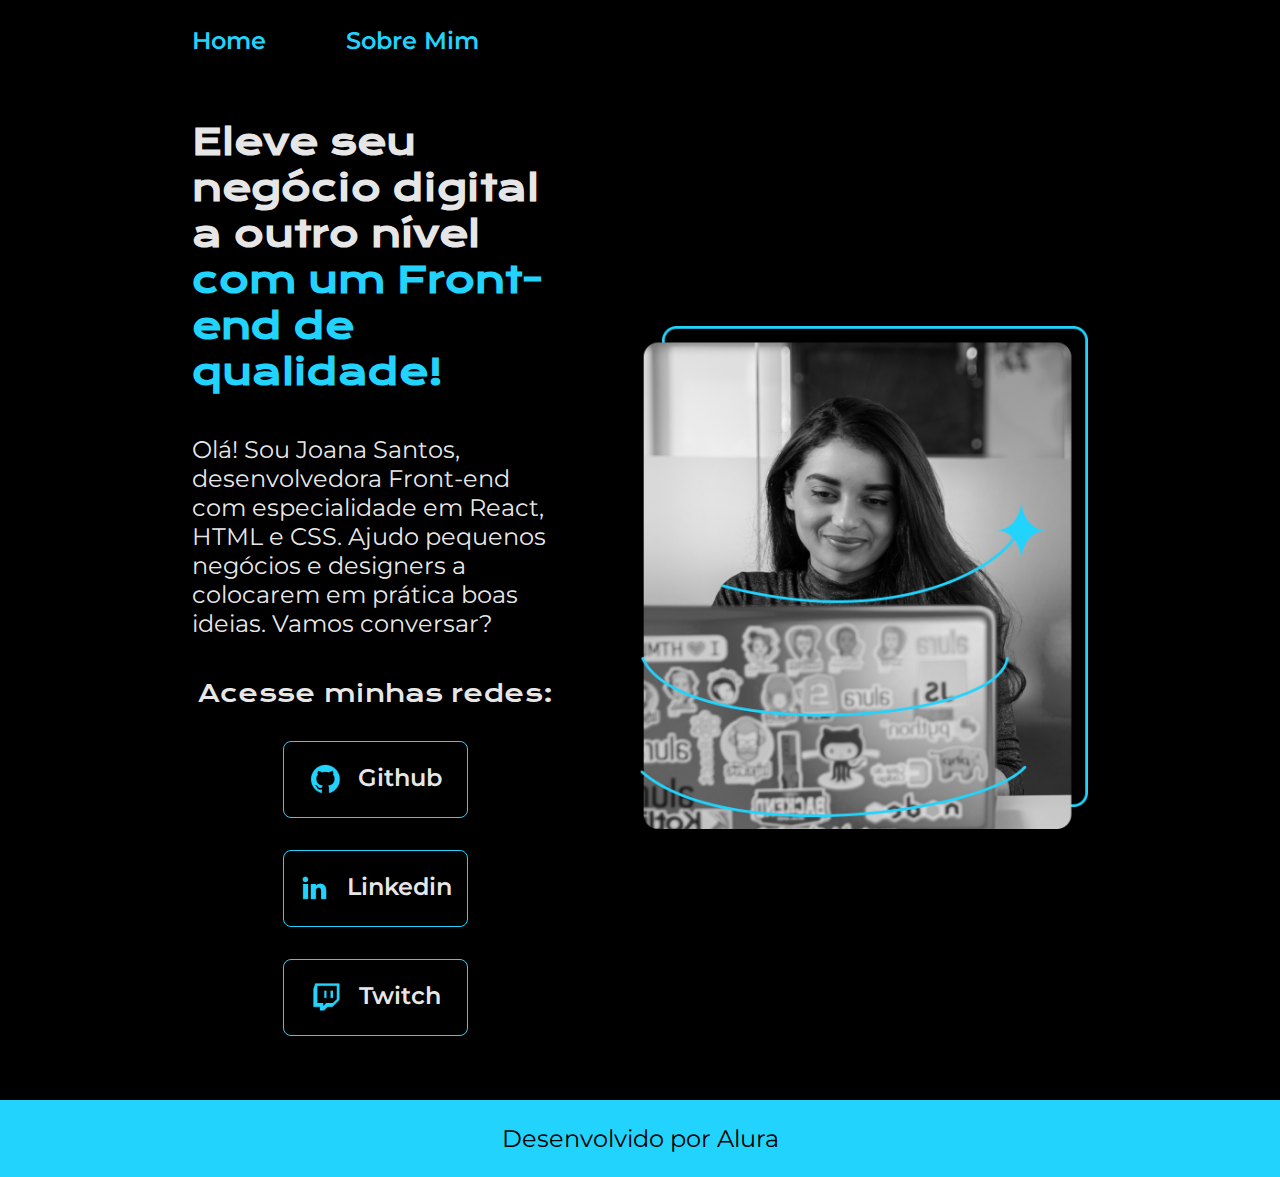
<file: index.html>
<!DOCTYPE html>
<html lang="pt-br">
<head>
    <meta charset="UTF-8">
    <meta http-equiv="X-UA-Compatible" content="IE=edga">
    <meta name="viewport" content="width=device-width, initial-scale=1.0">
    <title>Portfolio</title>
    <link rel="stylesheet" href="./estilos/style.css">
</head>
<body>
    <header class="cabecalho">
        <nav class="cabecalho__menu">
            <a class="cabecalho__menu__link" href="index.html">Home</a>
            <a class="cabecalho__menu__link" href="about.html">Sobre Mim</a>
        </nav>
    </header>
    <main class="apresentacao">
        <section class="apresentacao__conteudo">
            <h1 class="apresentacao__conteudo__titulo">Eleve seu negócio digital a outro nível <strong class="titulo-destaque">com um Front-end de qualidade!</strong></h1>
            <p class="apresentacao__conteudo__texto">Olá! Sou Joana Santos, desenvolvedora Front-end com especialidade em React, HTML e CSS. Ajudo pequenos negócios e designers a colocarem em prática boas ideias. Vamos conversar?</p>
            <div class="apresentacao__links">
                <h2 class="apresentacao__links__subtitulo">Acesse minhas redes:</h2>
                <a class="apresentacao__botoes"  href="https://github.com">
                    <img src="./assets/github.png">
                    Github 
                </a>
                <a class="apresentacao__botoes"  href="https://linekdin.com">
                    <img src="./assets/linkedin.png">
                    Linkedin
                </a>
                <a class="apresentacao__botoes"  href="https://twitch.com">
                    <img src="./assets/twitch.png">
                    Twitch 
                </a>
            </div>
        </section>
        <img class="apresentacao__imagem" src="./assets/imagem.png" alt="Joana Santos foto">
    </main>
    <footer class="rodape">
        <p>Desenvolvido por Alura</p>
    </footer>
</body>
</html>
</file>
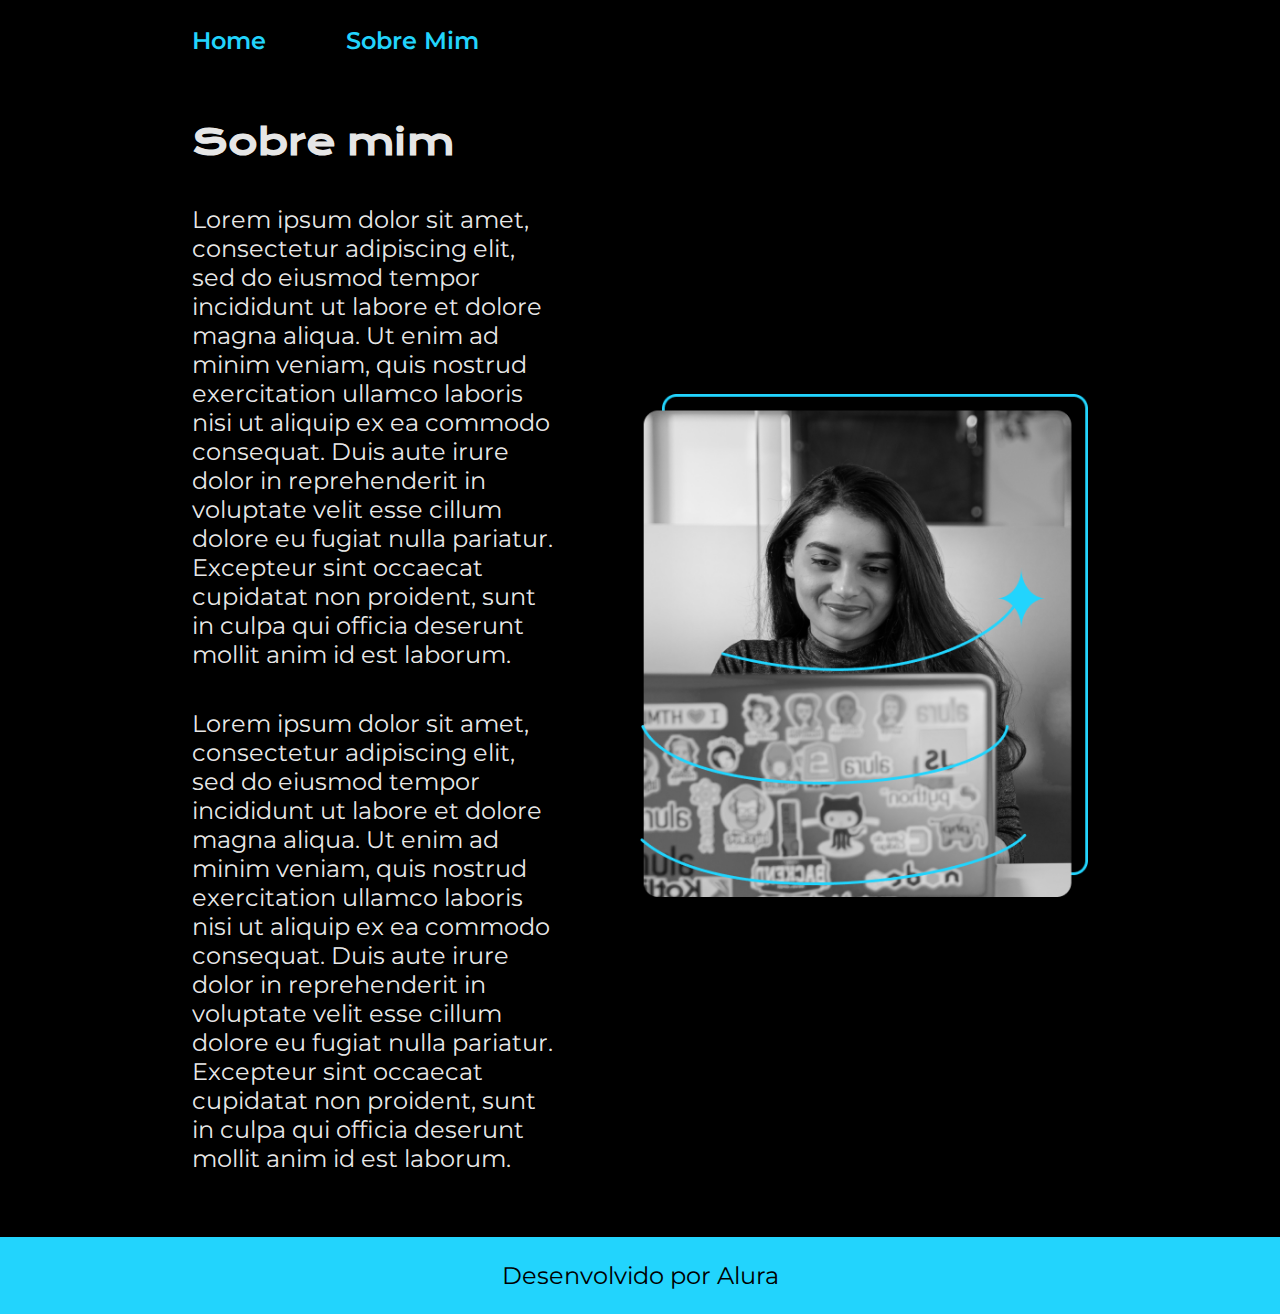
<file: about.html>
<!DOCTYPE html>
<html lang="pt-br">
<head>
    <meta charset="UTF-8">
    <meta name="viewport" content="width=device-width, initial-scale=1.0">
    <title>Sobre Mim</title>
    <link rel="stylesheet" href="./estilos/style.css">
</head>
<body>
    <header class="cabecalho">
        <nav class="cabecalho__menu">
            <a class="cabecalho__menu__link" href="index.html">Home</a>
            <a class="cabecalho__menu__link" href="about.html">Sobre Mim</a>
        </nav>
    </header>
    <main class="apresentacao">
        <section class="apresentacao__conteudo">
            <h1 class="apresentacao__conteudo__titulo">Sobre mim</h1>
            <p class="apresentacao__conteudo__texto">Lorem ipsum dolor sit amet, consectetur adipiscing elit, sed do eiusmod tempor incididunt ut labore et dolore magna aliqua. Ut enim ad minim veniam, quis nostrud exercitation ullamco laboris nisi ut aliquip ex ea commodo consequat. Duis aute irure dolor in reprehenderit in voluptate velit esse cillum dolore eu fugiat nulla pariatur. Excepteur sint occaecat cupidatat non proident, sunt in culpa qui officia deserunt mollit anim id est laborum.</p>
            <p class="apresentacao__conteudo__texto">Lorem ipsum dolor sit amet, consectetur adipiscing elit, sed do eiusmod tempor incididunt ut labore et dolore magna aliqua. Ut enim ad minim veniam, quis nostrud exercitation ullamco laboris nisi ut aliquip ex ea commodo consequat. Duis aute irure dolor in reprehenderit in voluptate velit esse cillum dolore eu fugiat nulla pariatur. Excepteur sint occaecat cupidatat non proident, sunt in culpa qui officia deserunt mollit anim id est laborum.</p>
        </section>
        <img class="apresentacao__imagem" src="./assets/imagem.png" alt="Joana Santos foto">
    </main>
    <footer class="rodape">
        <p>Desenvolvido por Alura</p>
    </footer>
</body>
</html>
</file>
<file: estilos/style.css>
@import url('https://fonts.googleapis.com/css2?family=Krona+One&family=Montserrat:ital,wght@0,100..900;1,100..900&display=swap');

:root {
    --cor-primaria: #000000;
    --cor-secundaria: #F6F6F6F6;
    --cor-terciaria: #22D4FD;
    --cor-quaternaria: #272727;

    --fonte-primaria: "Krona One", sans-serif; 
    --fonte-secundaria: "Montserrat", sans-serif;
}

*{
    margin:0;
    padding:0;
}

body {
    box-sizing: border-box;
    background-color: var(--cor-primaria);
    color: var(--cor-secundaria)
}

.cabecalho {
    padding: 2% 0 0 15%;
}

.cabecalho__menu {
    display: flex;
    gap: 80px;

}

.cabecalho__menu__link {
    font-family: var(--fonte-secundaria);
    font-size: 1.5rem;
    font-weight: 600;
    color:var(--cor-terciaria);
    text-decoration: none;

}



.apresentacao {
    padding: 5% 15%;
    display: flex;
    align-items: center;
    justify-content: space-between;
    gap: 82px;

}

.apresentacao__conteudo {
    width: 50%;
    display: flex;
    flex-direction: column;
    gap: 40px;
}

.apresentacao__conteudo__titulo {
    font-size: 2.25rem;
    font-family: var(--fonte-primaria);
}

.titulo-destaque {
    color:var(--cor-terciaria);

}

.apresentacao__conteudo__texto { 
    font-size: 1.5rem;
    font-family: var(--fonte-secundaria);
    
}

.apresentacao__links {
    display: flex;
    flex-direction: column;
    align-items: center;
    justify-content: space-between;
    gap: 32px;

}

.apresentacao__links__subtitulo {
    font-family: var(--fonte-primaria);
    font-weight: 400;
    font-size: 1.5rem;
}

.apresentacao__botoes {
    display: flex;
    justify-content: center;
    gap: 16px; 
    text-align: center;
    font-size: 1.5rem;
    font-weight: 600;
    width: 50%;
    border: 1px solid var(--cor-terciaria);
    border-radius: 8px;
    padding: 21.5px 0;
    text-decoration: none;
    color:var(--cor-secundaria);
    font-family: var(--fonte-secundaria);
}

.apresentacao__botoes:hover {
    background-color: var(--cor-quaternaria);
}

.apresentacao__imagem {
    width: 50%;
}

.rodape {
    color:var(--cor-primaria);
    background-color: var(--cor-terciaria);
    padding: 24px;
    text-align: center;
    font-family: var(--fonte-secundaria);
    font-size: 1.5rem;
    font-weight: 400;

}

@media (max-width: 1200px) {
    
    .cabecalho {
        padding: 10% 0 0 15%;
    }
    
    .cabecalho__menu {
        justify-content: center;
    }
    .apresentacao {
        flex-direction: column-reverse;
        padding: 5%;

    }

    .apresentacao__conteudo {
        width: auto;
        
    }

}
</file>
